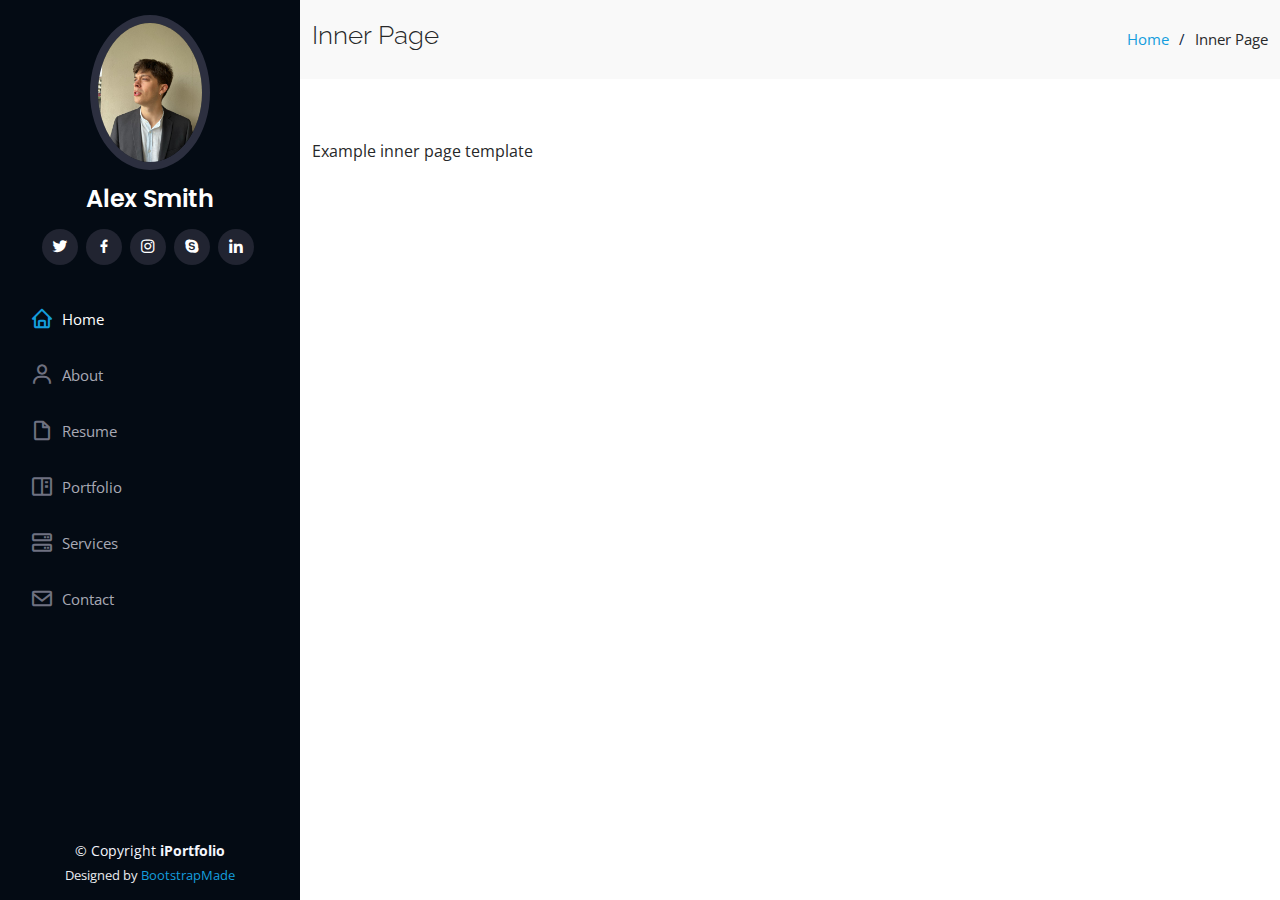
<file: inner-page.html>
<!DOCTYPE html>
<html lang="en">

<head>
  <meta charset="utf-8">
  <meta content="width=device-width, initial-scale=1.0" name="viewport">

  <title>Inner Page - iPortfolio Bootstrap Template</title>
  <meta content="" name="description">
  <meta content="" name="keywords">

  <!-- Favicons -->
  <link href="assets/img/favicon.png" rel="icon">
  <link href="assets/img/apple-touch-icon.png" rel="apple-touch-icon">

  <!-- Google Fonts -->
  <link href="https://fonts.googleapis.com/css?family=Open+Sans:300,300i,400,400i,600,600i,700,700i|Raleway:300,300i,400,400i,500,500i,600,600i,700,700i|Poppins:300,300i,400,400i,500,500i,600,600i,700,700i" rel="stylesheet">

  <!-- Vendor CSS Files -->
  <link href="assets/vendor/aos/aos.css" rel="stylesheet">
  <link href="assets/vendor/bootstrap/css/bootstrap.min.css" rel="stylesheet">
  <link href="assets/vendor/bootstrap-icons/bootstrap-icons.css" rel="stylesheet">
  <link href="assets/vendor/boxicons/css/boxicons.min.css" rel="stylesheet">
  <link href="assets/vendor/glightbox/css/glightbox.min.css" rel="stylesheet">
  <link href="assets/vendor/swiper/swiper-bundle.min.css" rel="stylesheet">

  <!-- Template Main CSS File -->
  <link href="assets/css/style.css" rel="stylesheet">

  <!-- =======================================================
  * Template Name: iPortfolio - v3.10.0
  * Template URL: https://bootstrapmade.com/iportfolio-bootstrap-portfolio-websites-template/
  * Author: BootstrapMade.com
  * License: https://bootstrapmade.com/license/
  ======================================================== -->
</head>

<body>

  <!-- ======= Mobile nav toggle button ======= -->
  <i class="bi bi-list mobile-nav-toggle d-xl-none"></i>

  <!-- ======= Header ======= -->
  <header id="header">
    <div class="d-flex flex-column">

      <div class="profile">
        <img src="assets/img/profile-img.jpg" alt="" class="img-fluid rounded-circle">
        <h1 class="text-light"><a href="index.html">Alex Smith</a></h1>
        <div class="social-links mt-3 text-center">
          <a href="#" class="twitter"><i class="bx bxl-twitter"></i></a>
          <a href="#" class="facebook"><i class="bx bxl-facebook"></i></a>
          <a href="#" class="instagram"><i class="bx bxl-instagram"></i></a>
          <a href="#" class="google-plus"><i class="bx bxl-skype"></i></a>
          <a href="#" class="linkedin"><i class="bx bxl-linkedin"></i></a>
        </div>
      </div>

      <nav id="navbar" class="nav-menu navbar">
        <ul>
          <li><a href="#hero" class="nav-link scrollto active"><i class="bx bx-home"></i> <span>Home</span></a></li>
          <li><a href="#about" class="nav-link scrollto"><i class="bx bx-user"></i> <span>About</span></a></li>
          <li><a href="#resume" class="nav-link scrollto"><i class="bx bx-file-blank"></i> <span>Resume</span></a></li>
          <li><a href="#portfolio" class="nav-link scrollto"><i class="bx bx-book-content"></i> <span>Portfolio</span></a></li>
          <li><a href="#services" class="nav-link scrollto"><i class="bx bx-server"></i> <span>Services</span></a></li>
          <li><a href="#contact" class="nav-link scrollto"><i class="bx bx-envelope"></i> <span>Contact</span></a></li>
        </ul>
      </nav><!-- .nav-menu -->
    </div>
  </header><!-- End Header -->

  <main id="main">

    <!-- ======= Breadcrumbs ======= -->
    <section class="breadcrumbs">
      <div class="container">

        <div class="d-flex justify-content-between align-items-center">
          <h2>Inner Page</h2>
          <ol>
            <li><a href="index.html">Home</a></li>
            <li>Inner Page</li>
          </ol>
        </div>

      </div>
    </section><!-- End Breadcrumbs -->

    <section class="inner-page">
      <div class="container">
        <p>
          Example inner page template
        </p>
      </div>
    </section>

  </main><!-- End #main -->

  <!-- ======= Footer ======= -->
  <footer id="footer">
    <div class="container">
      <div class="copyright">
        &copy; Copyright <strong><span>iPortfolio</span></strong>
      </div>
      <div class="credits">
        <!-- All the links in the footer should remain intact. -->
        <!-- You can delete the links only if you purchased the pro version. -->
        <!-- Licensing information: https://bootstrapmade.com/license/ -->
        <!-- Purchase the pro version with working PHP/AJAX contact form: https://bootstrapmade.com/iportfolio-bootstrap-portfolio-websites-template/ -->
        Designed by <a href="https://bootstrapmade.com/">BootstrapMade</a>
      </div>
    </div>
  </footer><!-- End  Footer -->

  <a href="#" class="back-to-top d-flex align-items-center justify-content-center"><i class="bi bi-arrow-up-short"></i></a>

  <!-- Vendor JS Files -->
  <script src="assets/vendor/purecounter/purecounter_vanilla.js"></script>
  <script src="assets/vendor/aos/aos.js"></script>
  <script src="assets/vendor/bootstrap/js/bootstrap.bundle.min.js"></script>
  <script src="assets/vendor/glightbox/js/glightbox.min.js"></script>
  <script src="assets/vendor/isotope-layout/isotope.pkgd.min.js"></script>
  <script src="assets/vendor/swiper/swiper-bundle.min.js"></script>
  <script src="assets/vendor/typed.js/typed.min.js"></script>
  <script src="assets/vendor/waypoints/noframework.waypoints.js"></script>
  <script src="assets/vendor/php-email-form/validate.js"></script>

  <!-- Template Main JS File -->
  <script src="assets/js/main.js"></script>

</body>

</html>
</file>
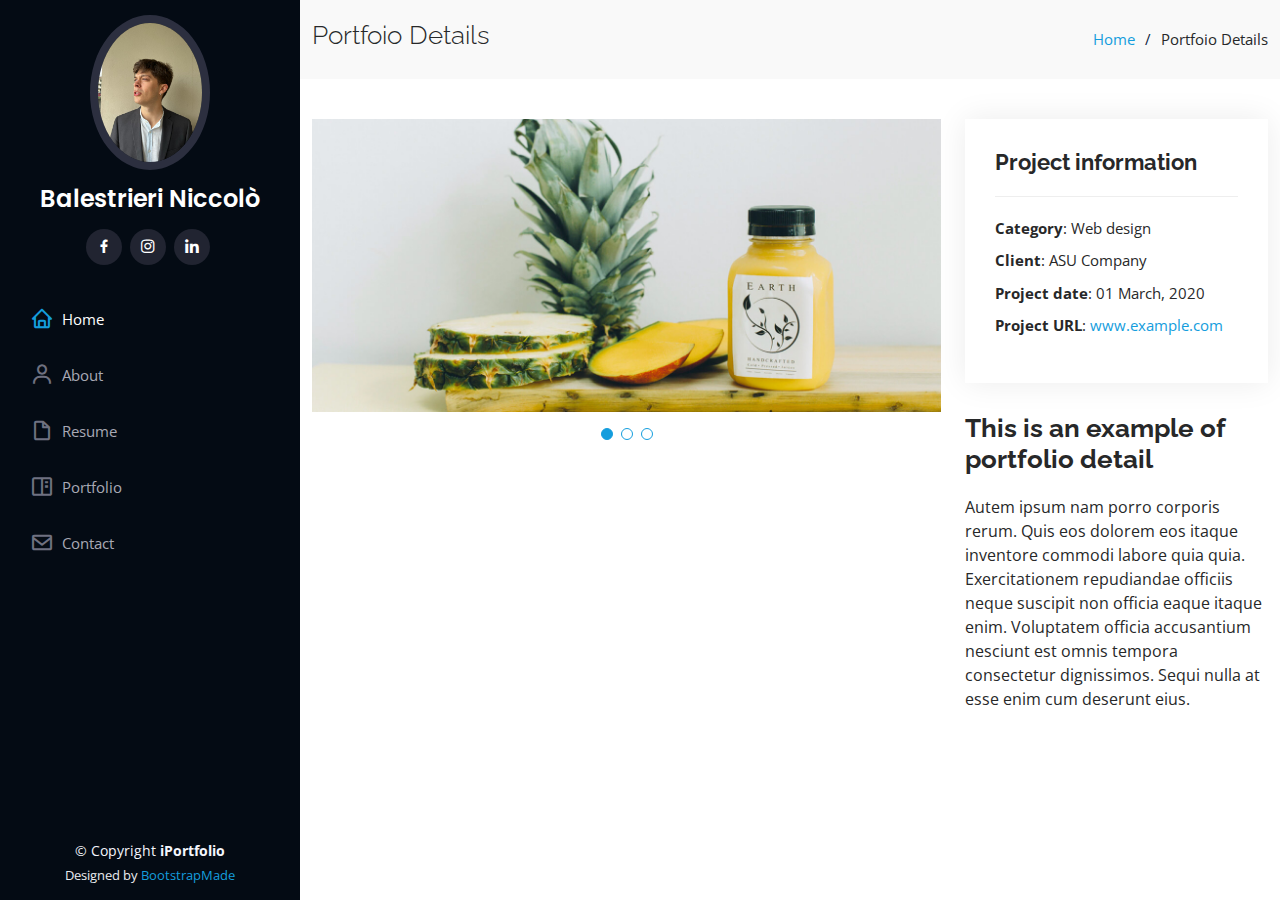
<file: portfolio-details.html>
<!DOCTYPE html>
<html lang="en">

<head>
  <meta charset="utf-8">
  <meta content="width=device-width, initial-scale=1.0" name="viewport">

  <title>Portfolio Details - iPortfolio Bootstrap Template</title>
  <meta content="" name="description">
  <meta content="" name="keywords">

  <!-- Favicons -->
  <link href="assets/img/favicon.png" rel="icon">
  <link href="assets/img/apple-touch-icon.png" rel="apple-touch-icon">

  <!-- Google Fonts -->
  <link href="https://fonts.googleapis.com/css?family=Open+Sans:300,300i,400,400i,600,600i,700,700i|Raleway:300,300i,400,400i,500,500i,600,600i,700,700i|Poppins:300,300i,400,400i,500,500i,600,600i,700,700i" rel="stylesheet">

  <!-- Vendor CSS Files -->
  <link href="assets/vendor/aos/aos.css" rel="stylesheet">
  <link href="assets/vendor/bootstrap/css/bootstrap.min.css" rel="stylesheet">
  <link href="assets/vendor/bootstrap-icons/bootstrap-icons.css" rel="stylesheet">
  <link href="assets/vendor/boxicons/css/boxicons.min.css" rel="stylesheet">
  <link href="assets/vendor/glightbox/css/glightbox.min.css" rel="stylesheet">
  <link href="assets/vendor/swiper/swiper-bundle.min.css" rel="stylesheet">

  <!-- Template Main CSS File -->
  <link href="assets/css/style.css" rel="stylesheet">

  <!-- =======================================================
  * Template Name: iPortfolio - v3.10.0
  * Template URL: https://bootstrapmade.com/iportfolio-bootstrap-portfolio-websites-template/
  * Author: BootstrapMade.com
  * License: https://bootstrapmade.com/license/
  ======================================================== -->
</head>

<body>

  <!-- ======= Mobile nav toggle button ======= -->
  <i class="bi bi-list mobile-nav-toggle d-xl-none"></i>

  <!-- ======= Header ======= -->
  <header id="header">
    <div class="d-flex flex-column">

      <div class="profile">
        <img src="assets/img/profile-img.jpg" alt="" class="img-fluid rounded-circle">
        <h1 class="text-light"><a href="index.html">Balestrieri Niccolò</a></h1>
        <div class="social-links mt-3 text-center">
          <a href="#" class="facebook"><i class="bx bxl-facebook"></i></a>
          <a href="#" class="instagram"><i class="bx bxl-instagram"></i></a>
          <a href="#" class="linkedin"><i class="bx bxl-linkedin"></i></a>
        </div>
      </div>

      <nav id="navbar" class="nav-menu navbar">
        <ul>
          <li><a href="#hero" class="nav-link scrollto active"><i class="bx bx-home"></i> <span>Home</span></a></li>
          <li><a href="#about" class="nav-link scrollto"><i class="bx bx-user"></i> <span>About</span></a></li>
          <li><a href="#resume" class="nav-link scrollto"><i class="bx bx-file-blank"></i> <span>Resume</span></a></li>
          <li><a href="#portfolio" class="nav-link scrollto"><i class="bx bx-book-content"></i> <span>Portfolio</span></a></li>
          <li><a href="#contact" class="nav-link scrollto"><i class="bx bx-envelope"></i> <span>Contact</span></a></li>
        </ul>
      </nav><!-- .nav-menu -->
    </div>
  </header><!-- End Header -->

  <main id="main">

    <!-- ======= Breadcrumbs ======= -->
    <section id="breadcrumbs" class="breadcrumbs">
      <div class="container">

        <div class="d-flex justify-content-between align-items-center">
          <h2>Portfoio Details</h2>
          <ol>
            <li><a href="index.html">Home</a></li>
            <li>Portfoio Details</li>
          </ol>
        </div>

      </div>
    </section><!-- End Breadcrumbs -->

    <!-- ======= Portfolio Details Section ======= -->
    <section id="portfolio-details" class="portfolio-details">
      <div class="container">

        <div class="row gy-4">

          <div class="col-lg-8">
            <div class="portfolio-details-slider swiper">
              <div class="swiper-wrapper align-items-center">

                <div class="swiper-slide">
                  <img src="assets/img/portfolio/portfolio-details-1.jpg" alt="">
                </div>

                <div class="swiper-slide">
                  <img src="assets/img/portfolio/portfolio-details-2.jpg" alt="">
                </div>

                <div class="swiper-slide">
                  <img src="assets/img/portfolio/portfolio-details-3.jpg" alt="">
                </div>

              </div>
              <div class="swiper-pagination"></div>
            </div>
          </div>

          <div class="col-lg-4">
            <div class="portfolio-info">
              <h3>Project information</h3>
              <ul>
                <li><strong>Category</strong>: Web design</li>
                <li><strong>Client</strong>: ASU Company</li>
                <li><strong>Project date</strong>: 01 March, 2020</li>
                <li><strong>Project URL</strong>: <a href="#">www.example.com</a></li>
              </ul>
            </div>
            <div class="portfolio-description">
              <h2>This is an example of portfolio detail</h2>
              <p>
                Autem ipsum nam porro corporis rerum. Quis eos dolorem eos itaque inventore commodi labore quia quia. Exercitationem repudiandae officiis neque suscipit non officia eaque itaque enim. Voluptatem officia accusantium nesciunt est omnis tempora consectetur dignissimos. Sequi nulla at esse enim cum deserunt eius.
              </p>
            </div>
          </div>

        </div>

      </div>
    </section><!-- End Portfolio Details Section -->

  </main><!-- End #main -->

  <!-- ======= Footer ======= -->
  <footer id="footer">
    <div class="container">
      <div class="copyright">
        &copy; Copyright <strong><span>iPortfolio</span></strong>
      </div>
      <div class="credits">
        <!-- All the links in the footer should remain intact. -->
        <!-- You can delete the links only if you purchased the pro version. -->
        <!-- Licensing information: https://bootstrapmade.com/license/ -->
        <!-- Purchase the pro version with working PHP/AJAX contact form: https://bootstrapmade.com/iportfolio-bootstrap-portfolio-websites-template/ -->
        Designed by <a href="https://bootstrapmade.com/">BootstrapMade</a>
      </div>
    </div>
  </footer><!-- End  Footer -->

  <a href="#" class="back-to-top d-flex align-items-center justify-content-center"><i class="bi bi-arrow-up-short"></i></a>

  <!-- Vendor JS Files -->
  <script src="assets/vendor/purecounter/purecounter_vanilla.js"></script>
  <script src="assets/vendor/aos/aos.js"></script>
  <script src="assets/vendor/bootstrap/js/bootstrap.bundle.min.js"></script>
  <script src="assets/vendor/glightbox/js/glightbox.min.js"></script>
  <script src="assets/vendor/isotope-layout/isotope.pkgd.min.js"></script>
  <script src="assets/vendor/swiper/swiper-bundle.min.js"></script>
  <script src="assets/vendor/typed.js/typed.min.js"></script>
  <script src="assets/vendor/waypoints/noframework.waypoints.js"></script>
  <script src="assets/vendor/php-email-form/validate.js"></script>

  <!-- Template Main JS File -->
  <script src="assets/js/main.js"></script>

</body>

</html>
</file>
<file: assets/css/style.css>
/**
* Template Name: iPortfolio - v3.10.0
* Template URL: https://bootstrapmade.com/iportfolio-bootstrap-portfolio-websites-template/
* Author: BootstrapMade.com
* License: https://bootstrapmade.com/license/
*/

/*--------------------------------------------------------------
# General
--------------------------------------------------------------*/
body {
  font-family: "Open Sans", sans-serif;
  color: #272829;
}

a {
  color: #149ddd;
  text-decoration: none;
}

a:hover {
  color: #37b3ed;
  text-decoration: none;
}

h1,
h2,
h3,
h4,
h5,
h6 {
  font-family: "Raleway", sans-serif;
}

/*--------------------------------------------------------------
# Back to top button
--------------------------------------------------------------*/
.back-to-top {
  position: fixed;
  visibility: hidden;
  opacity: 0;
  right: 15px;
  bottom: 15px;
  z-index: 996;
  background: #149ddd;
  width: 40px;
  height: 40px;
  border-radius: 50px;
  transition: all 0.4s;
}

.back-to-top i {
  font-size: 28px;
  color: #fff;
  line-height: 0;
}

.back-to-top:hover {
  background: #2eafec;
  color: #fff;
}

.back-to-top.active {
  visibility: visible;
  opacity: 1;
}

/*--------------------------------------------------------------
# Header
--------------------------------------------------------------*/
#header {
  position: fixed;
  top: 0;
  left: 0;
  bottom: 0;
  width: 300px;
  transition: all ease-in-out 0.5s;
  z-index: 9997;
  transition: all 0.5s;
  padding: 0 15px;
  background: #040b14;
  overflow-y: auto;
}

#header .profile img {
  margin: 15px auto;
  display: block;
  width: 120px;
  border: 8px solid #2c2f3f;
}

#header .profile h1 {
  font-size: 24px;
  margin: 0;
  padding: 0;
  font-weight: 600;
  -moz-text-align-last: center;
  text-align-last: center;
  font-family: "Poppins", sans-serif;
}

#header .profile h1 a,
#header .profile h1 a:hover {
  color: #fff;
  text-decoration: none;
}

#header .profile .social-links a {
  font-size: 18px;
  display: inline-block;
  background: #212431;
  color: #fff;
  line-height: 1;
  padding: 8px 0;
  margin-right: 4px;
  border-radius: 50%;
  text-align: center;
  width: 36px;
  height: 36px;
  transition: 0.3s;
}

#header .profile .social-links a:hover {
  background: #149ddd;
  color: #fff;
  text-decoration: none;
}

#main {
  margin-left: 300px;
}

@media (max-width: 1199px) {
  #header {
    left: -300px;
  }

  #main {
    margin-left: 0;
  }
}

/*--------------------------------------------------------------
# Navigation Menu
--------------------------------------------------------------*/
/* Desktop Navigation */
.nav-menu {
  padding: 30px 0 0 0;
}

.nav-menu * {
  margin: 0;
  padding: 0;
  list-style: none;
}

.nav-menu>ul>li {
  position: relative;
  white-space: nowrap;
}

.nav-menu a,
.nav-menu a:focus {
  display: flex;
  align-items: center;
  color: #a8a9b4;
  padding: 12px 15px;
  margin-bottom: 8px;
  transition: 0.3s;
  font-size: 15px;
}

.nav-menu a i,
.nav-menu a:focus i {
  font-size: 24px;
  padding-right: 8px;
  color: #6f7180;
}

.nav-menu a:hover,
.nav-menu .active,
.nav-menu .active:focus,
.nav-menu li:hover>a {
  text-decoration: none;
  color: #fff;
}

.nav-menu a:hover i,
.nav-menu .active i,
.nav-menu .active:focus i,
.nav-menu li:hover>a i {
  color: #149ddd;
}

/* Mobile Navigation */
.mobile-nav-toggle {
  position: fixed;
  right: 15px;
  top: 15px;
  z-index: 9998;
  border: 0;
  font-size: 24px;
  transition: all 0.4s;
  outline: none !important;
  background-color: #149ddd;
  color: #fff;
  width: 40px;
  height: 40px;
  display: inline-flex;
  align-items: center;
  justify-content: center;
  line-height: 0;
  border-radius: 50px;
  cursor: pointer;
}

.mobile-nav-active {
  overflow: hidden;
}

.mobile-nav-active #header {
  left: 0;
}

/*--------------------------------------------------------------
# Hero Section
--------------------------------------------------------------*/
#hero {
  width: 100%;
  height: 100vh;
  background: url("/assets/img/giphy.gif") top center;
  background-size: cover;
}

#hero:before {
  content: "";
  background: rgba(5, 13, 24, 0.3);
  position: absolute;
  bottom: 0;
  top: 0;
  left: 0;
  right: 0;
  z-index: 1;
}

#hero .hero-container {
  position: relative;
  z-index: 2;
  min-width: 300px;
}

#hero h1 {
  margin: 0 0 10px 0;
  font-size: 64px;
  font-weight: 700;
  line-height: 56px;
  color: #fff;
}

#hero p {
  color: #fff;
  margin-bottom: 50px;
  font-size: 26px;
  font-family: "Poppins", sans-serif;
}

#hero p span {
  color: #fff;
  padding-bottom: 4px;
  letter-spacing: 1px;
  border-bottom: 3px solid #149ddd;
}

@media (min-width: 1024px) {
  #hero {
    background-attachment: fixed;
  }
}

@media (max-width: 768px) {
  #hero h1 {
    font-size: 28px;
    line-height: 36px;
  }

  #hero h2 {
    font-size: 18px;
    line-height: 24px;
    margin-bottom: 30px;
  }
}

/*--------------------------------------------------------------
# Sections General
--------------------------------------------------------------*/
section {
  padding: 60px 0;
  overflow: hidden;
}

.section-bg {
  background: #f5f8fd;
}

.section-title {
  padding-bottom: 30px;
}

.section-title h2 {
  font-size: 32px;
  font-weight: bold;
  margin-bottom: 20px;
  padding-bottom: 20px;
  position: relative;
  color: #173b6c;
}

.section-title h2::after {
  content: "";
  position: absolute;
  display: block;
  width: 50px;
  height: 3px;
  background: #149ddd;
  bottom: 0;
  left: 0;
}

.section-title p {
  margin-bottom: 0;
}

/*--------------------------------------------------------------
# About
--------------------------------------------------------------*/
.about .content h3 {
  font-weight: 700;
  font-size: 26px;
  color: #173b6c;
}

.about .content ul {
  list-style: none;
  padding: 0;
}

.about .content ul li {
  margin-bottom: 20px;
  display: flex;
  align-items: center;
}

.about .content ul strong {
  margin-right: 10px;
}

.about .content ul i {
  font-size: 16px;
  margin-right: 5px;
  color: #149ddd;
  line-height: 0;
}

.about .content p:last-child {
  margin-bottom: 0;
}

/*--------------------------------------------------------------
# Facts
--------------------------------------------------------------*/
.facts {
  padding-bottom: 30px;
}

.facts .count-box {
  padding: 30px;
  width: 100%;
}

.facts .count-box i {
  display: block;
  font-size: 44px;
  color: #149ddd;
  float: left;
  line-height: 0;
}

.facts .count-box span {
  font-size: 48px;
  line-height: 40px;
  display: block;
  font-weight: 700;
  color: #050d18;
  margin-left: 60px;
}

.facts .count-box p {
  padding: 15px 0 0 0;
  margin: 0 0 0 60px;
  font-family: "Raleway", sans-serif;
  font-size: 14px;
  color: #122f57;
}

.facts .count-box a {
  font-weight: 600;
  display: block;
  margin-top: 20px;
  color: #122f57;
  font-size: 15px;
  font-family: "Poppins", sans-serif;
  transition: ease-in-out 0.3s;
}

.facts .count-box a:hover {
  color: #1f5297;
}

/*--------------------------------------------------------------
# Akills
--------------------------------------------------------------*/
.skills .progress {
  height: 60px;
  display: block;
  background: none;
  border-radius: 0;
}

.skills .progress .skill {
  padding: 0;
  margin: 0 0 6px 0;
  text-transform: uppercase;
  display: block;
  font-weight: 600;
  font-family: "Poppins", sans-serif;
  color: #050d18;
}

.skills .progress .skill .val {
  float: right;
  font-style: normal;
}

.skills .progress-bar-wrap {
  background: #dce8f8;
  height: 10px;
}

.skills .progress-bar {
  width: 1px;
  height: 10px;
  transition: 0.9s;
  background-color: #149ddd;
}

/*--------------------------------------------------------------
# Resume
--------------------------------------------------------------*/
.resume .resume-title {
  font-size: 26px;
  font-weight: 700;
  margin-top: 20px;
  margin-bottom: 20px;
  color: #050d18;
}

.resume .resume-item {
  padding: 0 0 20px 20px;
  margin-top: -2px;
  border-left: 2px solid #1f5297;
  position: relative;
}

.resume .resume-item h4 {
  line-height: 18px;
  font-size: 18px;
  font-weight: 600;
  text-transform: uppercase;
  font-family: "Poppins", sans-serif;
  color: #050d18;
  margin-bottom: 10px;
}

.resume .resume-item h5 {
  font-size: 16px;
  background: #e4edf9;
  padding: 5px 15px;
  display: inline-block;
  font-weight: 600;
  margin-bottom: 10px;
}

.resume .resume-item ul {
  padding-left: 20px;
}

.resume .resume-item ul li {
  padding-bottom: 10px;
}

.resume .resume-item:last-child {
  padding-bottom: 0;
}

.resume .resume-item::before {
  content: "";
  position: absolute;
  width: 16px;
  height: 16px;
  border-radius: 50px;
  left: -9px;
  top: 0;
  background: #fff;
  border: 2px solid #1f5297;
}

/*--------------------------------------------------------------
# Portfolio
--------------------------------------------------------------*/
.portfolio .portfolio-item {
  margin-bottom: 30px;
  display:grid;
  place-content:center;
}

.portfolio #portfolio-flters {
  padding: 0;
  margin: 0 auto 35px auto;
  list-style: none;
  text-align: center;
  background: #fff;
  border-radius: 50px;
  padding: 2px 15px;
}

.portfolio #portfolio-flters li {
  cursor: pointer;
  display: inline-block;
  padding: 10px 15px 8px 15px;
  font-size: 14px;
  font-weight: 600;
  line-height: 1;
  text-transform: uppercase;
  color: #272829;
  margin-bottom: 5px;
  transition: all 0.3s ease-in-out;
}

.portfolio #portfolio-flters li:hover,
.portfolio #portfolio-flters li.filter-active {
  color: #149ddd;
}

.portfolio #portfolio-flters li:last-child {
  margin-right: 0;
}

.portfolio .portfolio-wrap {
  transition: 0.3s;
  position: relative;
  overflow: hidden;
  z-index: 1;
}

.portfolio .portfolio-wrap::before {
  content: "";
  background: rgba(255, 255, 255, 0.5);
  position: absolute;
  left: 0;
  right: 0;
  top: 0;
  bottom: 0;
  transition: all ease-in-out 0.3s;
  z-index: 2;
  opacity: 0;
}

.portfolio .portfolio-wrap .portfolio-links {
  opacity: 1;
  left: 0;
  right: 0;
  bottom: -60px;
  z-index: 3;
  position: absolute;
  transition: all ease-in-out 0.3s;
  display: flex;
  justify-content: center;
}

.portfolio .portfolio-wrap .portfolio-links a {
  color: #fff;
  font-size: 28px;
  text-align: center;
  background: rgba(20, 157, 221, 0.75);
  transition: 0.3s;
  width: 50%;
}

.portfolio .portfolio-wrap .portfolio-links a:hover {
  background: rgba(20, 157, 221, 0.95);
}

.portfolio .portfolio-wrap .portfolio-links a+a {
  border-left: 1px solid #37b3ed;
}

.portfolio .portfolio-wrap:hover::before {
  top: 0;
  left: 0;
  right: 0;
  bottom: 0;
  opacity: 1;
}

.portfolio .portfolio-wrap:hover .portfolio-links {
  opacity: 1;
  bottom: 0;
}

/*--------------------------------------------------------------
# Portfolio Details
--------------------------------------------------------------*/
.portfolio-details {
  padding-top: 40px;
}

.portfolio-details .portfolio-details-slider img {
  width: 100%;
}

.portfolio-details .portfolio-details-slider .swiper-pagination {
  margin-top: 20px;
  position: relative;
}

.portfolio-details .portfolio-details-slider .swiper-pagination .swiper-pagination-bullet {
  width: 12px;
  height: 12px;
  background-color: #fff;
  opacity: 1;
  border: 1px solid #149ddd;
}

.portfolio-details .portfolio-details-slider .swiper-pagination .swiper-pagination-bullet-active {
  background-color: #149ddd;
}

.portfolio-details .portfolio-info {
  padding: 30px;
  box-shadow: 0px 0 30px rgba(5, 13, 24, 0.08);
}

.portfolio-details .portfolio-info h3 {
  font-size: 22px;
  font-weight: 700;
  margin-bottom: 20px;
  padding-bottom: 20px;
  border-bottom: 1px solid #eee;
}

.portfolio-details .portfolio-info ul {
  list-style: none;
  padding: 0;
  font-size: 15px;
}

.portfolio-details .portfolio-info ul li+li {
  margin-top: 10px;
}

.portfolio-details .portfolio-description {
  padding-top: 30px;
}

.portfolio-details .portfolio-description h2 {
  font-size: 26px;
  font-weight: 700;
  margin-bottom: 20px;
}

.portfolio-details .portfolio-description p {
  padding: 0;
}

/*--------------------------------------------------------------
# Services
--------------------------------------------------------------*/
.services .icon-box {
  margin-bottom: 20px;
}

.services .icon {
  float: left;
  display: flex;
  align-items: center;
  justify-content: center;
  width: 54px;
  height: 54px;
  background: #149ddd;
  border-radius: 50%;
  transition: 0.5s;
  border: 1px solid #149ddd;
}

.services .icon i {
  color: #fff;
  font-size: 24px;
  line-height: 0;
}

.services .icon-box:hover .icon {
  background: #fff;
}

.services .icon-box:hover .icon i {
  color: #149ddd;
}

.services .title {
  margin-left: 80px;
  font-weight: 700;
  margin-bottom: 15px;
  font-size: 18px;
}

.services .title a {
  color: #343a40;
}

.services .title a:hover {
  color: #149ddd;
}

.services .description {
  margin-left: 80px;
  line-height: 24px;
  font-size: 14px;
}

/*--------------------------------------------------------------
# Testimonials
--------------------------------------------------------------*/
.testimonials .testimonials-carousel,
.testimonials .testimonials-slider {
  overflow: hidden;
}

.testimonials .testimonial-item {
  box-sizing: content-box;
  text-align: center;
  min-height: 320px;
}

.testimonials .testimonial-item .testimonial-img {
  width: 90px;
  border-radius: 50%;
  margin: 0 auto;
}

.testimonials .testimonial-item h3 {
  font-size: 18px;
  font-weight: bold;
  margin: 10px 0 5px 0;
  color: #111;
}

.testimonials .testimonial-item h4 {
  font-size: 14px;
  color: #999;
  margin: 0;
}

.testimonials .testimonial-item .quote-icon-left,
.testimonials .testimonial-item .quote-icon-right {
  color: #c3e8fa;
  font-size: 26px;
}

.testimonials .testimonial-item .quote-icon-left {
  display: inline-block;
  left: -5px;
  position: relative;
}

.testimonials .testimonial-item .quote-icon-right {
  display: inline-block;
  right: -5px;
  position: relative;
  top: 10px;
}

.testimonials .testimonial-item p {
  font-style: italic;
  margin: 0 15px 15px 15px;
  padding: 20px;
  background: #fff;
  position: relative;
  margin-bottom: 35px;
  border-radius: 6px;
  box-shadow: 0px 2px 15px rgba(0, 0, 0, 0.1);
}

.testimonials .testimonial-item p::after {
  content: "";
  width: 0;
  height: 0;
  border-top: 20px solid #fff;
  border-right: 20px solid transparent;
  border-left: 20px solid transparent;
  position: absolute;
  bottom: -20px;
  left: calc(50% - 20px);
}

.testimonials .swiper-pagination {
  margin-top: 20px;
  position: relative;
}

.testimonials .swiper-pagination .swiper-pagination-bullet {
  width: 12px;
  height: 12px;
  background-color: #fff;
  opacity: 1;
  border: 1px solid #149ddd;
}

.testimonials .swiper-pagination .swiper-pagination-bullet-active {
  background-color: #149ddd;
}

/*--------------------------------------------------------------
# Contact
--------------------------------------------------------------*/
.contact {
  padding-bottom: 130px;
}

.contact .info {
  padding: 30px;
  background: #fff;
  width: 100%;
  box-shadow: 0 0 24px 0 rgba(0, 0, 0, 0.12);
}

.contact .info i {
  font-size: 20px;
  color: #149ddd;
  float: left;
  width: 44px;
  height: 44px;
  background: #dff3fc;
  display: flex;
  justify-content: center;
  align-items: center;
  border-radius: 50px;
  transition: all 0.3s ease-in-out;
}

.contact .info h4 {
  padding: 0 0 0 60px;
  font-size: 22px;
  font-weight: 600;
  margin-bottom: 5px;
  color: #050d18;
}

.contact .info p {
  padding: 0 0 10px 60px;
  margin-bottom: 20px;
  font-size: 14px;
  color: #173b6c;
}

.contact .info .email p {
  padding-top: 5px;
}

.contact .info .social-links {
  padding-left: 60px;
}

.contact .info .social-links a {
  font-size: 18px;
  display: inline-block;
  background: #333;
  color: #fff;
  line-height: 1;
  padding: 8px 0;
  border-radius: 50%;
  text-align: center;
  width: 36px;
  height: 36px;
  transition: 0.3s;
  margin-right: 10px;
}

.contact .info .social-links a:hover {
  background: #149ddd;
  color: #fff;
}

.contact .info .email:hover i,
.contact .info .address:hover i,
.contact .info .phone:hover i {
  background: #149ddd;
  color: #fff;
}

.contact .php-email-form {
  width: 100%;
  padding: 30px;
  background: #fff;
  box-shadow: 0 0 24px 0 rgba(0, 0, 0, 0.12);
}

.contact .php-email-form .form-group {
  padding-bottom: 8px;
}

.contact .php-email-form .validate {
  display: none;
  color: red;
  margin: 0 0 15px 0;
  font-weight: 400;
  font-size: 13px;
}

.contact .php-email-form .error-message {
  display: none;
  color: #fff;
  background: #ed3c0d;
  text-align: left;
  padding: 15px;
  font-weight: 600;
}

.contact .php-email-form .error-message br+br {
  margin-top: 25px;
}

.contact .php-email-form .sent-message {
  display: none;
  color: #fff;
  background: #18d26e;
  text-align: center;
  padding: 15px;
  font-weight: 600;
}

.contact .php-email-form .loading {
  display: none;
  background: #fff;
  text-align: center;
  padding: 15px;
}

.contact .php-email-form .loading:before {
  content: "";
  display: inline-block;
  border-radius: 50%;
  width: 24px;
  height: 24px;
  margin: 0 10px -6px 0;
  border: 3px solid #18d26e;
  border-top-color: #eee;
  -webkit-animation: animate-loading 1s linear infinite;
  animation: animate-loading 1s linear infinite;
}

.contact .php-email-form .form-group {
  margin-bottom: 15px;
}

.contact .php-email-form label {
  padding-bottom: 8px;
}

.contact .php-email-form input,
.contact .php-email-form textarea {
  border-radius: 0;
  box-shadow: none;
  font-size: 14px;
}

.contact .php-email-form input {
  height: 44px;
}

.contact .php-email-form textarea {
  padding: 10px 15px;
}

.contact .php-email-form button[type=submit] {
  background: #149ddd;
  border: 0;
  padding: 10px 24px;
  color: #fff;
  transition: 0.4s;
  border-radius: 4px;
}

.contact .php-email-form button[type=submit]:hover {
  background: #37b3ed;
}

@-webkit-keyframes animate-loading {
  0% {
    transform: rotate(0deg);
  }

  100% {
    transform: rotate(360deg);
  }
}

@keyframes animate-loading {
  0% {
    transform: rotate(0deg);
  }

  100% {
    transform: rotate(360deg);
  }
}

/*--------------------------------------------------------------
# Breadcrumbs
--------------------------------------------------------------*/
.breadcrumbs {
  padding: 20px 0;
  background: #f9f9f9;
}

.breadcrumbs h2 {
  font-size: 26px;
  font-weight: 300;
}

.breadcrumbs ol {
  display: flex;
  flex-wrap: wrap;
  list-style: none;
  padding: 0;
  margin: 0;
  font-size: 15px;
}

.breadcrumbs ol li+li {
  padding-left: 10px;
}

.breadcrumbs ol li+li::before {
  display: inline-block;
  padding-right: 10px;
  color: #0e2442;
  content: "/";
}

@media (max-width: 768px) {
  .breadcrumbs .d-flex {
    display: block !important;
  }

  .breadcrumbs ol {
    display: block;
  }

  .breadcrumbs ol li {
    display: inline-block;
  }
}

/*--------------------------------------------------------------
# Footer
--------------------------------------------------------------*/
#footer {
  padding: 15px;
  color: #f4f6fd;
  font-size: 14px;
  position: fixed;
  left: 0;
  bottom: 0;
  width: 300px;
  z-index: 9999;
  background: #040b14;
}

#footer .copyright {
  text-align: center;
}

#footer .credits {
  padding-top: 5px;
  text-align: center;
  font-size: 13px;
  color: #eaebf0;
}

@media (max-width: 1199px) {
  #footer {
    position: static;
    width: auto;
    padding-right: 20px 15px;
  }
}
</file>
